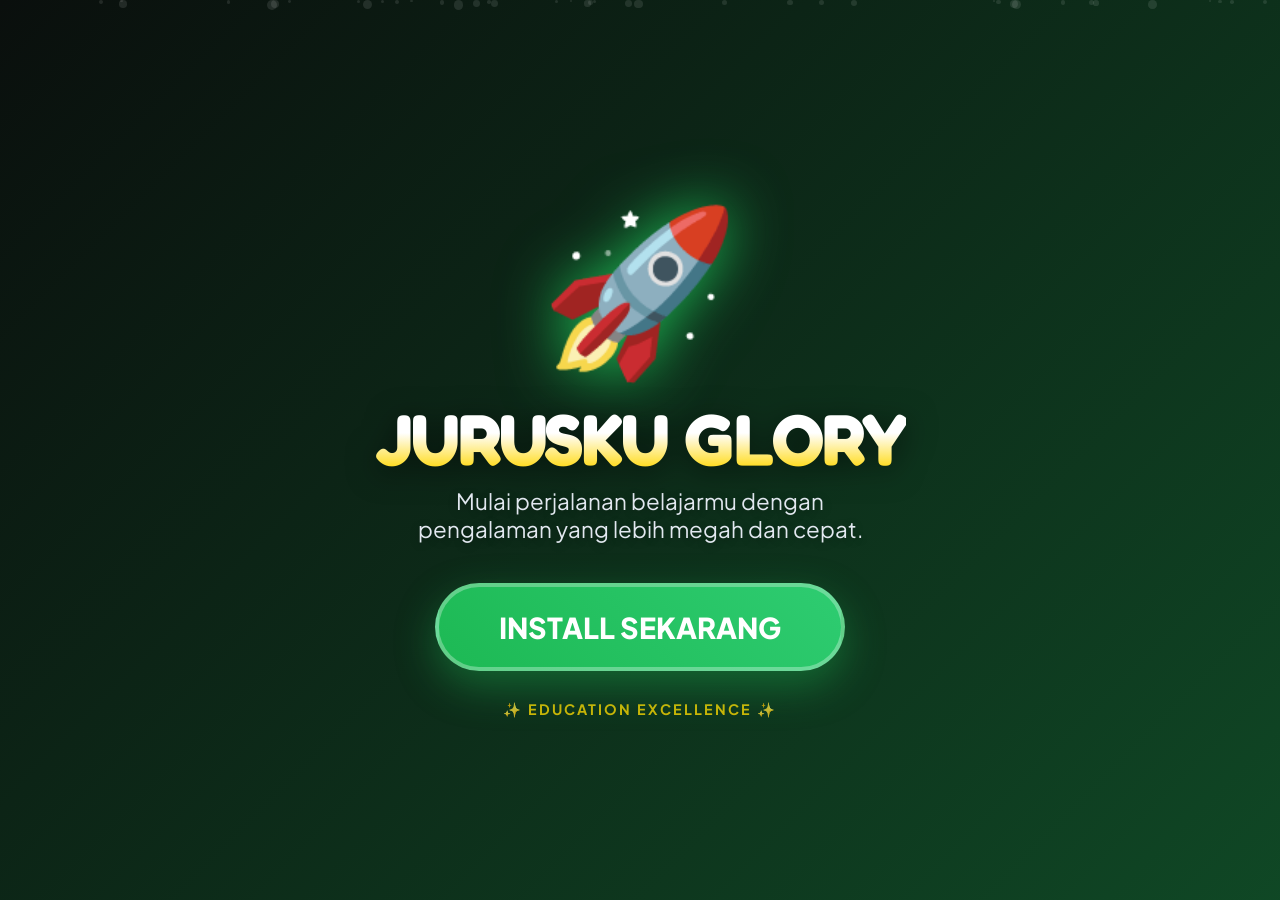
<file: jurusku-glory-install.html>
<!DOCTYPE html>
<html lang="id">
<head>
    <meta charset="UTF-8">
    <meta name="viewport" content="width=device-width, initial-scale=1.0">
    <title>JURUSKU - Glory Installation</title>
    <link href="https://fonts.googleapis.com/css2?family=Fredoka:wght@600;700&family=Plus+Jakarta+Sans:wght@400;700;800&display=swap" rel="stylesheet">
    <style>
        :root {
            --primary: #1db954;
            --primary-dark: #15803d;
            --glory-gold: #FFD700;
            --epic-blue: #3498db;
            --bg-dark: #0a0f0d;
        }

        * {
            margin: 0;
            padding: 0;
            box-sizing: border-box;
        }

        body {
            font-family: 'Plus Jakarta Sans', sans-serif;
            background: var(--bg-dark);
            height: 100vh;
            display: flex;
            justify-content: center;
            align-items: center;
            overflow: hidden;
            color: white;
            text-align: center;
        }

        /* Epic Background Animation */
        .background-animate {
            position: absolute;
            top: 0;
            left: 0;
            width: 100%;
            height: 100%;
            background: linear-gradient(135deg, #0a0f0d 0%, #15803d 50%, #0a0f0d 100%);
            background-size: 400% 400%;
            animation: gradientMove 10s ease infinite;
            z-index: -2;
        }

        @keyframes gradientMove {
            0% { background-position: 0% 50%; }
            50% { background-position: 100% 50%; }
            100% { background-position: 0% 50%; }
        }

        /* Floating Particles Effect */
        .particles {
            position: absolute;
            width: 100%;
            height: 100%;
            z-index: -1;
            overflow: hidden;
        }

        .particle {
            position: absolute;
            background: rgba(255, 255, 255, 0.2);
            border-radius: 50%;
            animation: floatUp var(--duration) linear infinite;
            opacity: 0.5;
        }

        @keyframes floatUp {
            from { transform: translateY(100vh) scale(0); opacity: 0; }
            to { transform: translateY(-10vh) scale(1.5); opacity: 0.5; }
        }

        /* Content Styling */
        .glory-container {
            padding: 20px;
            max-width: 600px;
            animation: fadeInScale 1.2s ease-out;
        }

        @keyframes fadeInScale {
            from { opacity: 0; transform: scale(0.8); }
            to { opacity: 1; transform: scale(1); }
        }

        .main-icon {
            font-size: 10rem;
            display: inline-block;
            margin-bottom: 20px;
            filter: drop-shadow(0 0 30px var(--primary));
            animation: pulseIcon 3s ease-in-out infinite;
        }

        @keyframes pulseIcon {
            0%, 100% { transform: scale(1) rotate(0deg); }
            50% { transform: scale(1.1) rotate(5deg); }
        }

        h1 {
            font-family: 'Fredoka', sans-serif;
            font-size: 4.5rem;
            font-weight: 700;
            text-transform: uppercase;
            letter-spacing: -2px;
            line-height: 0.9;
            margin-bottom: 15px;
            background: linear-gradient(to bottom, #fff 40%, var(--glory-gold) 100%);
            -webkit-background-clip: text;
            -webkit-text-fill-color: transparent;
            filter: drop-shadow(0 5px 15px rgba(0,0,0,0.5));
        }

        p {
            font-size: 1.4rem;
            font-weight: 400;
            color: #e2e8f0;
            margin-bottom: 40px;
            text-shadow: 0 2px 10px rgba(0,0,0,0.3);
            max-width: 500px;
            margin-left: auto;
            margin-right: auto;
        }

        /* Epic Button */
        .btn-glory {
            position: relative;
            display: inline-block;
            padding: 22px 60px;
            font-size: 1.8rem;
            font-weight: 800;
            color: white;
            text-decoration: none;
            background: linear-gradient(45deg, var(--primary), #2ecc71);
            border-radius: 100px;
            border: 4px solid rgba(255, 255, 255, 0.3);
            box-shadow: 0 15px 40px rgba(29, 185, 84, 0.4);
            transition: all 0.4s cubic-bezier(0.175, 0.885, 0.32, 1.275);
            overflow: hidden;
            z-index: 1;
        }

        .btn-glory::before {
            content: '';
            position: absolute;
            top: 0;
            left: -100%;
            width: 100%;
            height: 100%;
            background: linear-gradient(90deg, transparent, rgba(255,255,255,0.4), transparent);
            transition: 0.5s;
            z-index: -1;
        }

        .btn-glory:hover {
            transform: translateY(-8px) scale(1.05);
            box-shadow: 0 25px 50px rgba(29, 185, 84, 0.6);
            border-color: white;
        }

        .btn-glory:hover::before {
            left: 100%;
        }

        .btn-glory:active {
            transform: scale(0.95);
        }

        .sub-text {
            margin-top: 25px;
            font-size: 0.9rem;
            text-transform: uppercase;
            letter-spacing: 2px;
            color: var(--glory-gold);
            font-weight: 700;
            opacity: 0.8;
            animation: blink 2s infinite;
        }

        @keyframes blink {
            0%, 100% { opacity: 0.4; }
            50% { opacity: 1; }
        }

    </style>
</head>
<body>

    <div class="background-animate"></div>
    <div class="particles" id="particles"></div>

    <div class="glory-container">
        <div class="main-icon">🚀</div>
        <h1>JURUSKU GLORY</h1>
        <p>Mulai perjalanan belajarmu dengan pengalaman yang lebih megah dan cepat.</p>
        
        <a href="https://haripahlawan24-tech.github.io/aplikasi/" class="btn-glory">INSTALL SEKARANG</a>
        
        <div class="sub-text">✨ Education Excellence ✨</div>
    </div>

    <script>
        // Generate Epic Particles
        const container = document.getElementById('particles');
        const particleCount = 40;

        for (let i = 0; i < particleCount; i++) {
            const particle = document.createElement('div');
            particle.className = 'particle';
            
            const size = Math.random() * 8 + 2 + 'px';
            particle.style.width = size;
            particle.style.height = size;
            
            particle.style.left = Math.random() * 100 + 'vw';
            particle.style.setProperty('--duration', (Math.random() * 10 + 5) + 's');
            particle.style.animationDelay = Math.random() * 10 + 's';
            
            container.appendChild(particle);
        }
    </script>

</body>
</html>
</file>
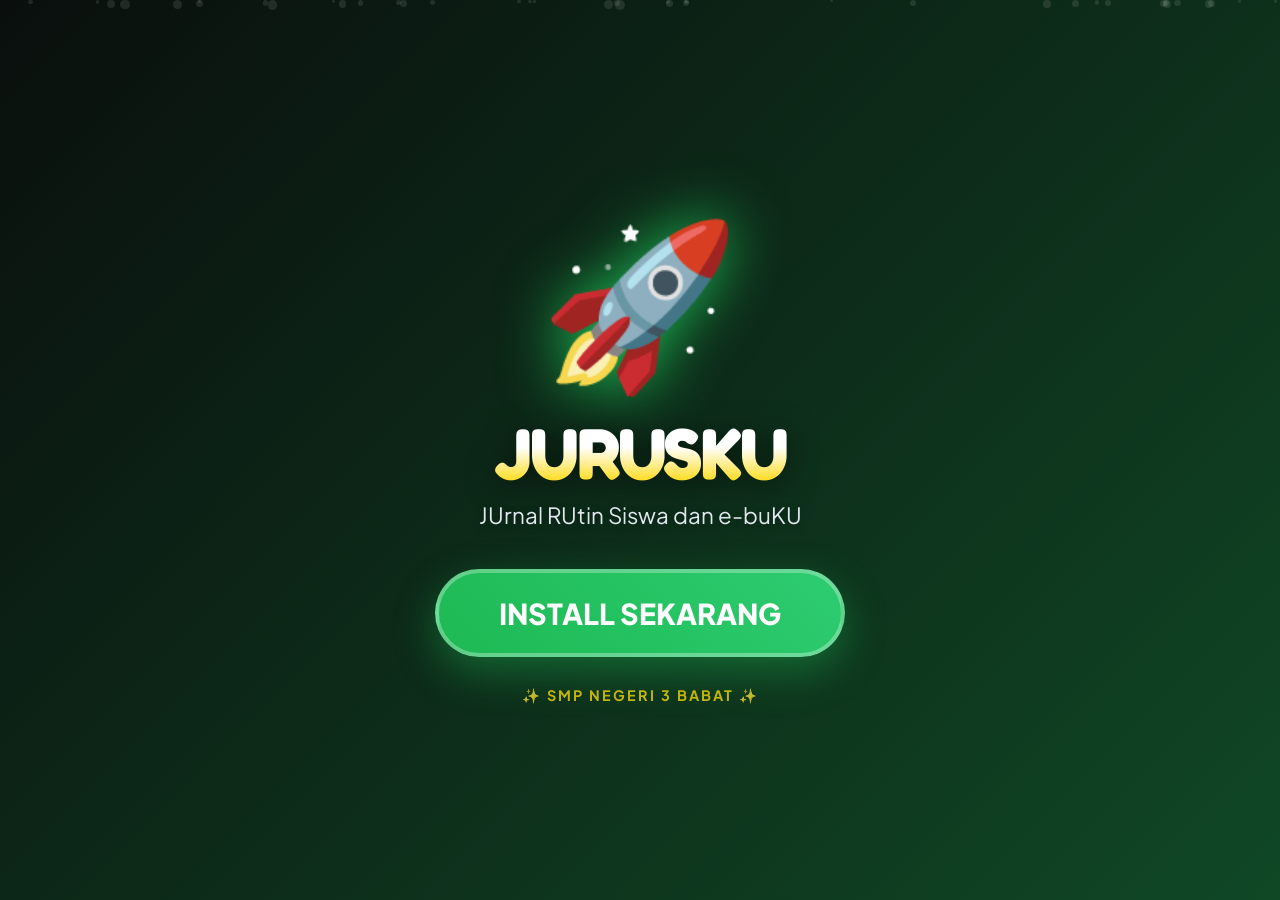
<file: jurusku.html>
<!DOCTYPE html>
<html lang="id">
<head>
    <meta charset="UTF-8">
    <meta name="viewport" content="width=device-width, initial-scale=1.0">
    <title>JURUSKU</title>
    <link href="https://fonts.googleapis.com/css2?family=Fredoka:wght@600;700&family=Plus+Jakarta+Sans:wght@400;700;800&display=swap" rel="stylesheet">
    <style>
        :root {
            --primary: #1db954;
            --primary-dark: #15803d;
            --glory-gold: #FFD700;
            --epic-blue: #3498db;
            --bg-dark: #0a0f0d;
        }

        * {
            margin: 0;
            padding: 0;
            box-sizing: border-box;
        }

        body {
            font-family: 'Plus Jakarta Sans', sans-serif;
            background: var(--bg-dark);
            height: 100vh;
            display: flex;
            justify-content: center;
            align-items: center;
            overflow: hidden;
            color: white;
            text-align: center;
        }

        /* Epic Background Animation */
        .background-animate {
            position: absolute;
            top: 0;
            left: 0;
            width: 100%;
            height: 100%;
            background: linear-gradient(135deg, #0a0f0d 0%, #15803d 50%, #0a0f0d 100%);
            background-size: 400% 400%;
            animation: gradientMove 10s ease infinite;
            z-index: -2;
        }

        @keyframes gradientMove {
            0% { background-position: 0% 50%; }
            50% { background-position: 100% 50%; }
            100% { background-position: 0% 50%; }
        }

        /* Floating Particles Effect */
        .particles {
            position: absolute;
            width: 100%;
            height: 100%;
            z-index: -1;
            overflow: hidden;
        }

        .particle {
            position: absolute;
            background: rgba(255, 255, 255, 0.2);
            border-radius: 50%;
            animation: floatUp var(--duration) linear infinite;
            opacity: 0.5;
        }

        @keyframes floatUp {
            from { transform: translateY(100vh) scale(0); opacity: 0; }
            to { transform: translateY(-10vh) scale(1.5); opacity: 0.5; }
        }

        /* Content Styling */
        .glory-container {
            padding: 20px;
            max-width: 600px;
            animation: fadeInScale 1.2s ease-out;
        }

        @keyframes fadeInScale {
            from { opacity: 0; transform: scale(0.8); }
            to { opacity: 1; transform: scale(1); }
        }

        .main-icon {
            font-size: 10rem;
            display: inline-block;
            margin-bottom: 20px;
            filter: drop-shadow(0 0 30px var(--primary));
            animation: pulseIcon 3s ease-in-out infinite;
        }

        @keyframes pulseIcon {
            0%, 100% { transform: scale(1) rotate(0deg); }
            50% { transform: scale(1.1) rotate(5deg); }
        }

        h1 {
            font-family: 'Fredoka', sans-serif;
            font-size: 4.5rem;
            font-weight: 700;
            text-transform: uppercase;
            letter-spacing: -2px;
            line-height: 0.9;
            margin-bottom: 15px;
            background: linear-gradient(to bottom, #fff 40%, var(--glory-gold) 100%);
            -webkit-background-clip: text;
            -webkit-text-fill-color: transparent;
            filter: drop-shadow(0 5px 15px rgba(0,0,0,0.5));
        }

        p {
            font-size: 1.4rem;
            font-weight: 400;
            color: #e2e8f0;
            margin-bottom: 40px;
            text-shadow: 0 2px 10px rgba(0,0,0,0.3);
            max-width: 500px;
            margin-left: auto;
            margin-right: auto;
        }

        /* Epic Button */
        .btn-glory {
            position: relative;
            display: inline-block;
            padding: 22px 60px;
            font-size: 1.8rem;
            font-weight: 800;
            color: white;
            text-decoration: none;
            background: linear-gradient(45deg, var(--primary), #2ecc71);
            border-radius: 100px;
            border: 4px solid rgba(255, 255, 255, 0.3);
            box-shadow: 0 15px 40px rgba(29, 185, 84, 0.4);
            transition: all 0.4s cubic-bezier(0.175, 0.885, 0.32, 1.275);
            overflow: hidden;
            z-index: 1;
        }

        .btn-glory::before {
            content: '';
            position: absolute;
            top: 0;
            left: -100%;
            width: 100%;
            height: 100%;
            background: linear-gradient(90deg, transparent, rgba(255,255,255,0.4), transparent);
            transition: 0.5s;
            z-index: -1;
        }

        .btn-glory:hover {
            transform: translateY(-8px) scale(1.05);
            box-shadow: 0 25px 50px rgba(29, 185, 84, 0.6);
            border-color: white;
        }

        .btn-glory:hover::before {
            left: 100%;
        }

        .btn-glory:active {
            transform: scale(0.95);
        }

        .sub-text {
            margin-top: 25px;
            font-size: 0.9rem;
            text-transform: uppercase;
            letter-spacing: 2px;
            color: var(--glory-gold);
            font-weight: 700;
            opacity: 0.8;
            animation: blink 2s infinite;
        }

        @keyframes blink {
            0%, 100% { opacity: 0.4; }
            50% { opacity: 1; }
        }

    </style>
</head>
<body>

    <div class="background-animate"></div>
    <div class="particles" id="particles"></div>

    <div class="glory-container">
        <div class="main-icon">🚀</div>
        <h1>JURUSKU</h1>
        <p>JUrnal RUtin Siswa dan e-buKU</p>
        
        <a href="https://haripahlawan24-tech.github.io/aplikasi/" class="btn-glory">INSTALL SEKARANG</a>
        
        <div class="sub-text">✨ SMP NEGERI 3 BABAT ✨</div>
    </div>

    <script>
        // Generate Epic Particles
        const container = document.getElementById('particles');
        const particleCount = 40;

        for (let i = 0; i < particleCount; i++) {
            const particle = document.createElement('div');
            particle.className = 'particle';
            
            const size = Math.random() * 8 + 2 + 'px';
            particle.style.width = size;
            particle.style.height = size;
            
            particle.style.left = Math.random() * 100 + 'vw';
            particle.style.setProperty('--duration', (Math.random() * 10 + 5) + 's');
            particle.style.animationDelay = Math.random() * 10 + 's';
            
            container.appendChild(particle);
        }
    </script>

</body>
</html>
</file>
